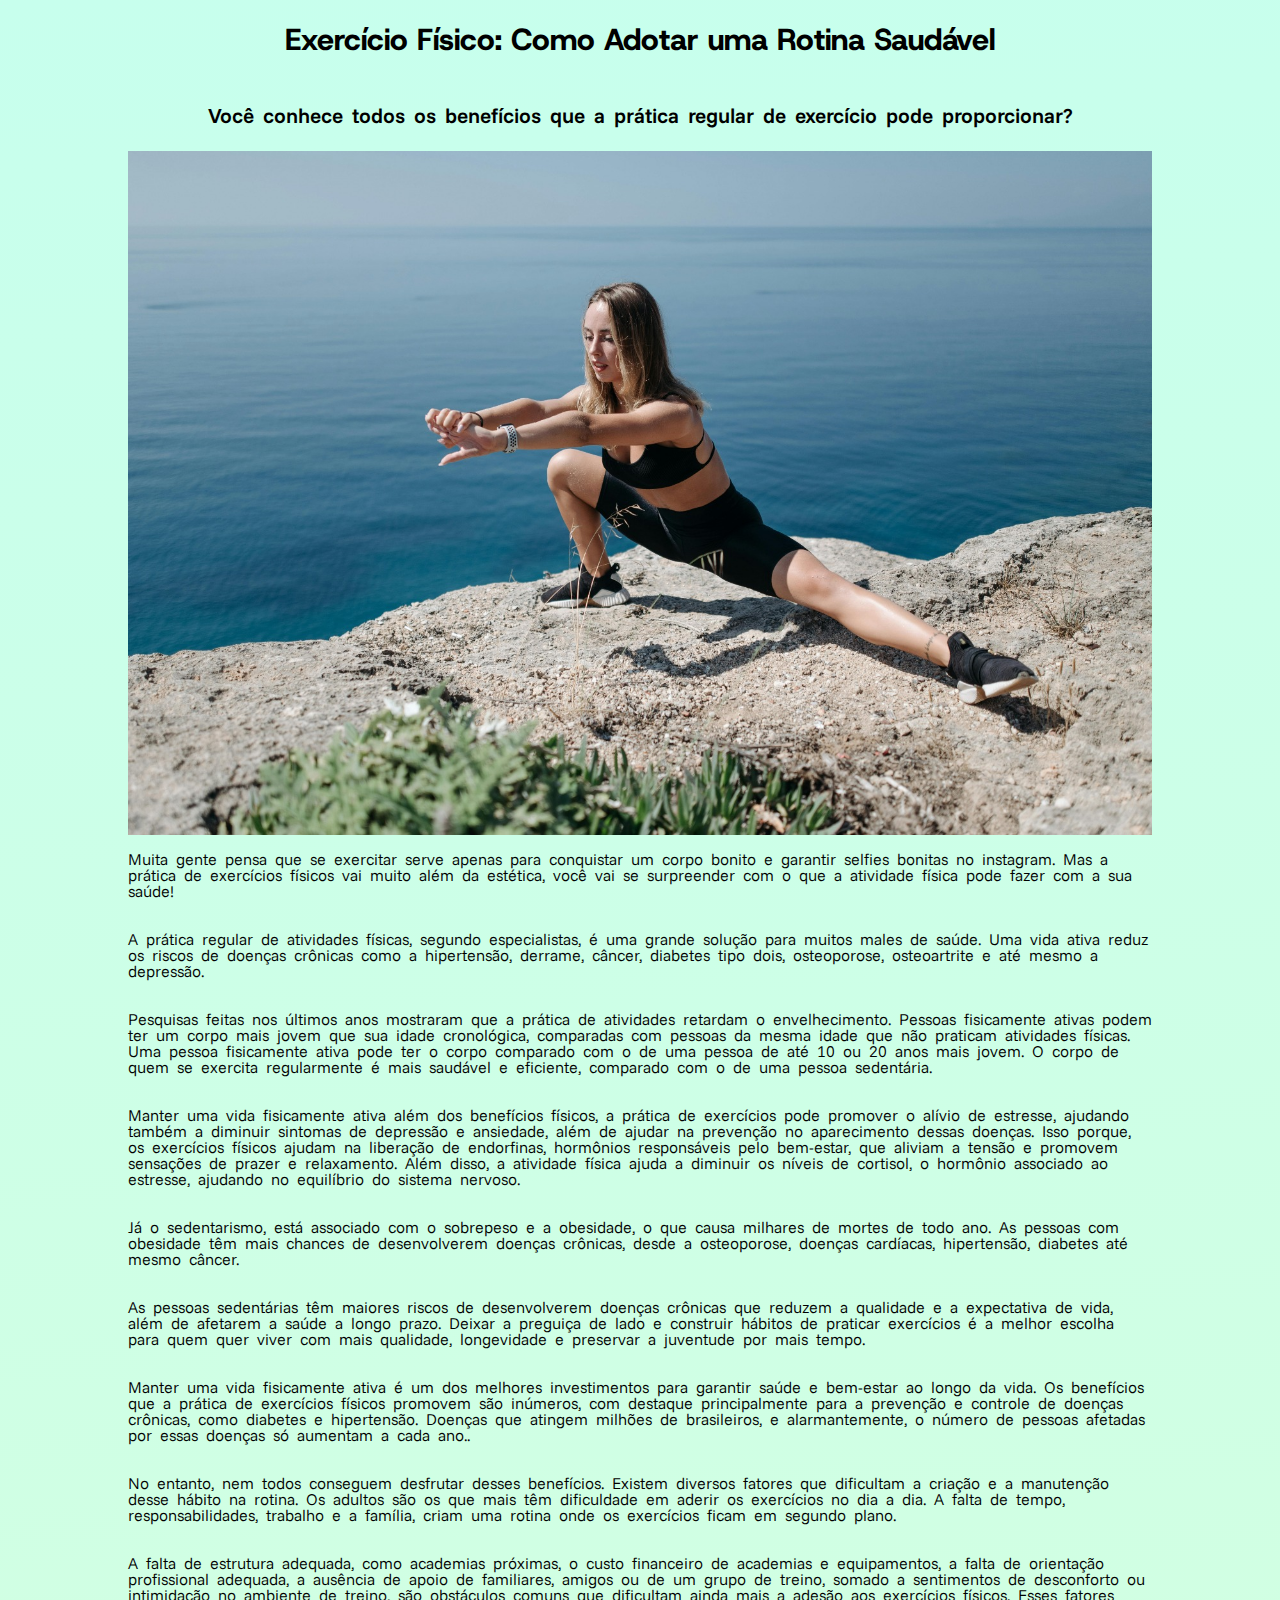
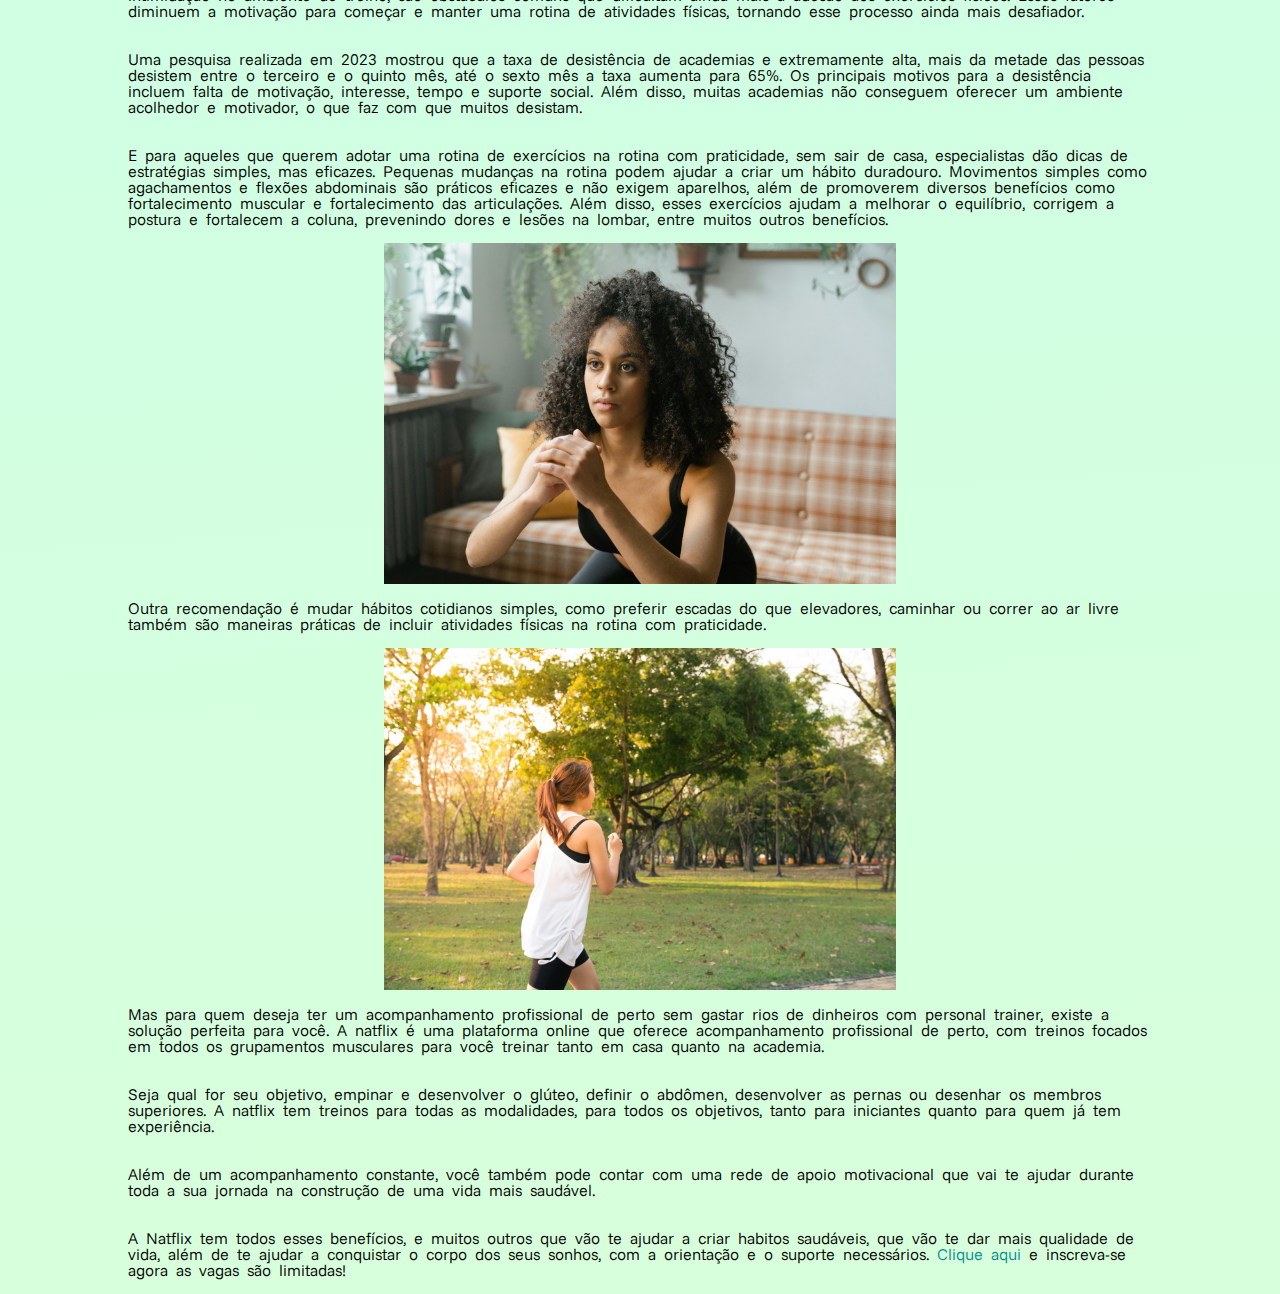
<file: index.html>
<!DOCTYPE html>
<html lang="pt-BR">

<head>
    <meta charset="UTF-8">
    <meta name="viewport" content="width=device-width, initial-scale=1.0">
    <link rel="stylesheet" href="main.css">
    <link rel="preconnect" href="https://fonts.googleapis.com">
    <link rel="preconnect" href="https://fonts.gstatic.com" crossorigin>
    <link href="https://fonts.googleapis.com/css2?family=Host+Grotesk:ital,wght@0,300..800;1,300..800&display=swap"
        rel="stylesheet">
    <link rel="preconnect" href="https://fonts.googleapis.com">
    <link rel="preconnect" href="https://fonts.gstatic.com" crossorigin>
    <link
        href="https://fonts.googleapis.com/css2?family=Funnel+Sans:ital,wght@0,300..800;1,300..800&family=Host+Grotesk:ital,wght@0,300..800;1,300..800&display=swap"
        rel="stylesheet">

    <title>Eco do Corpo</title>
</head>

<body>
    <h1>Exercício Físico: Como Adotar uma Rotina Saudável</h1>

    <main>
        <h3>Você conhece todos os benefícios que a prática regular de exercício pode proporcionar?</h3>
        <section>
            <img src="./scretching.jpg">
            <p>Muita gente pensa que se exercitar serve apenas para conquistar um corpo bonito e garantir selfies
                bonitas no instagram. Mas a prática de exercícios físicos vai muito além da estética, você vai se
                surpreender com o que a atividade física pode fazer com a sua saúde! </p>
            <p>A prática regular de atividades físicas, segundo especialistas, é uma grande solução para muitos males de
                saúde. Uma vida ativa reduz os riscos de doenças crônicas como a hipertensão, derrame, câncer, diabetes
                tipo dois, osteoporose, osteoartrite e até mesmo a depressão. </p>
            <p>Pesquisas feitas nos últimos anos mostraram que a prática de atividades retardam o envelhecimento.
                Pessoas fisicamente ativas podem ter um corpo mais jovem que sua idade cronológica, comparadas com
                pessoas da mesma idade que não praticam atividades físicas. Uma pessoa fisicamente ativa pode ter o
                corpo comparado com o de uma pessoa de até 10 ou 20 anos mais jovem. O corpo de quem se exercita
                regularmente é mais saudável e eficiente, comparado com o de uma pessoa sedentária. </p>
            <p>Manter uma vida fisicamente ativa além dos benefícios físicos, a prática de exercícios pode promover o
                alívio de estresse, ajudando também a diminuir sintomas de depressão e ansiedade, além de ajudar na
                prevenção no aparecimento dessas doenças. Isso porque, os exercícios físicos ajudam na liberação de
                endorfinas, hormônios responsáveis pelo bem-estar, que aliviam a tensão e promovem sensações de prazer e
                relaxamento. Além disso, a atividade física ajuda a diminuir os níveis de cortisol, o hormônio associado
                ao estresse, ajudando no equilíbrio do sistema nervoso.</p>
            <p>Já o sedentarismo, está associado com o sobrepeso e a obesidade, o que causa milhares de mortes de todo
                ano. As pessoas com obesidade têm mais chances de desenvolverem doenças crônicas, desde a osteoporose,
                doenças cardíacas, hipertensão, diabetes até mesmo câncer. </p>
            <p>As pessoas sedentárias têm maiores riscos de desenvolverem doenças crônicas que reduzem a qualidade e a
                expectativa de vida, além de afetarem a saúde a longo prazo. Deixar a preguiça de lado e construir
                hábitos de praticar exercícios é a melhor escolha para quem quer viver com mais qualidade, longevidade e
                preservar a juventude por mais tempo.</p>
            <p>Manter uma vida fisicamente ativa é um dos melhores investimentos para garantir saúde e bem-estar ao
                longo da vida. Os benefícios que a prática de exercícios físicos promovem são inúmeros, com destaque
                principalmente para a prevenção e controle de doenças crônicas, como diabetes e hipertensão. Doenças que
                atingem milhões de brasileiros, e alarmantemente, o número de pessoas afetadas por essas doenças só
                aumentam a cada ano.. </p>
            <p>No entanto, nem todos conseguem desfrutar desses benefícios. Existem diversos fatores que dificultam a
                criação e a manutenção desse hábito na rotina. Os adultos são os que mais têm dificuldade em aderir os
                exercícios no dia a dia. A falta de tempo, responsabilidades, trabalho e a família, criam uma rotina
                onde os exercícios ficam em segundo plano.</p>
            <p>A falta de estrutura adequada, como academias próximas, o custo financeiro de academias e equipamentos, a
                falta de orientação profissional adequada, a ausência de apoio de familiares, amigos ou de um grupo de
                treino, somado a sentimentos de desconforto ou intimidação no ambiente de treino, são obstáculos comuns
                que dificultam ainda mais a adesão aos exercícios físicos. Esses fatores diminuem a motivação para
                começar e manter uma rotina de atividades físicas, tornando esse processo ainda mais desafiador.</p>
            <p>Uma pesquisa realizada em 2023 mostrou que a taxa de desistência de academias e extremamente alta, mais
                da metade das pessoas desistem entre o terceiro e o quinto mês, até o sexto mês a taxa aumenta para 65%.
                Os principais motivos para a desistência incluem falta de motivação, interesse, tempo e suporte social.
                Além disso, muitas academias não conseguem oferecer um ambiente acolhedor e motivador, o que faz com que
                muitos desistam.</p>
            <p>E para aqueles que querem adotar uma rotina de exercícios na rotina com praticidade, sem sair de casa,
                especialistas dão dicas de estratégias simples, mas eficazes. Pequenas mudanças na rotina podem ajudar a
                criar um hábito duradouro. Movimentos simples como agachamentos e flexões abdominais são práticos
                eficazes e não exigem aparelhos, além de promoverem diversos benefícios como fortalecimento muscular e
                fortalecimento das articulações. Além disso, esses exercícios ajudam a melhorar o equilíbrio, corrigem a
                postura e fortalecem a coluna, prevenindo dores e lesões na lombar, entre muitos outros benefícios.</p>
            <img class="img-spc" src="./focused.jpg">
            <p>Outra recomendação é mudar hábitos cotidianos simples, como preferir escadas do que elevadores, caminhar
                ou correr ao ar livre também são maneiras práticas de incluir atividades físicas na rotina com
                praticidade.</p>
            <img class="img-spc" src="./running.jpg">
            <p>Mas para quem deseja ter um acompanhamento profissional de perto sem gastar rios de dinheiros com
                personal trainer, existe a solução perfeita para você. A natflix é uma plataforma online que oferece
                acompanhamento profissional de perto, com treinos focados em todos os grupamentos musculares para você
                treinar tanto em casa quanto na academia.</p>
            <p>Seja qual for seu objetivo, empinar e desenvolver o glúteo, definir o abdômen, desenvolver as pernas ou
                desenhar os membros superiores. A natflix tem treinos para todas as modalidades, para todos os
                objetivos, tanto para iniciantes quanto para quem já tem experiência.</p>
            <p>Além de um acompanhamento constante, você também pode contar com uma rede de apoio motivacional que vai
                te ajudar durante toda a sua jornada na construção de uma vida mais saudável.</p>
            <p>A Natflix tem todos esses benefícios, e muitos outros que vão te ajudar a criar habitos saudáveis, que
                vão te dar mais qualidade de vida, além de te ajudar a conquistar o corpo dos seus sonhos, com a
                orientação e o suporte necessários. <a target="_blank"
                    href="https://natflixfitness.com/?ref=S95754518M">Clique aqui</a> e inscreva-se agora as vagas são
                limitadas!</p>
        </section>
    </main>
</body>

</html>
</file>
<file: main.css>
html, body, div, span, applet, object, iframe,
h1, h2, h3, h4, h5, h6, p, blockquote, pre,
a, abbr, acronym, address, big, cite, code,
del, dfn, em, img, ins, kbd, q, s, samp,
small, strike, strong, sub, sup, tt, var,
b, u, i, center,
dl, dt, dd, ol, ul, li,
fieldset, form, label, legend,
table, caption, tbody, tfoot, thead, tr, th, td,
article, aside, canvas, details, embed, 
figure, figcaption, footer, header, hgroup, 
menu, nav, output, ruby, section, summary,
time, mark, audio, video {
	margin: 0;
	padding: 0;
	border: 0;
	font-size: 100%;
	font: inherit;
	vertical-align: baseline;
}
/* HTML5 display-role reset for older browsers */
article, aside, details, figcaption, figure, 
footer, header, hgroup, menu, nav, section {
	display: block;
}
body {
	line-height: 1;
}
ol, ul {
	list-style: none;
}
blockquote, q {
	quotes: none;
}
blockquote:before, blockquote:after,
q:before, q:after {
	content: '';
	content: none;
}
table {
	border-collapse: collapse;
	border-spacing: 0;
}

body {
    min-width: 100vw;
    max-width: 100vw;
    min-height: 100vh;
    background: rgb(199,255,237);
    background: linear-gradient(176deg, rgba(199,255,237,1) 0%, rgba(216,255,219,1) 100%);
}

h1 {
    font-family: "Host Grotesk", sans-serif;
    font-optical-sizing: auto;
    font-style: normal;
    font-weight: 800;
    text-align: center;
    padding: 25px;
    font-size: 1.9rem;
    margin-bottom: 25px;
}

main h3 {
    font-family: "Funnel Sans", sans-serif;
    font-optical-sizing: auto;
    font-weight: 600;
    font-style: normal;
    font-size: 1.3rem;
    word-spacing: 4px;
    margin-bottom: 25px;
    text-align: center;
}

main {
    display: flex;
    flex-direction: column;
    max-width: 100%;
    align-items: center;
}

main section {
    font-family: "Funnel Sans", sans-serif;
    font-optical-sizing: auto;
    font-style: normal;
    word-spacing: 4px;
    max-width: 80%;
    display: flex;
    flex-direction: column;
    align-items: center;
}

main section img {
    min-width: 100%;
    max-width: 100%;
}

main section p {
    width: 100%;
    max-width: 100%;
    padding-top: 1rem;
    padding-bottom: 1rem;
    font-weight: 200;
    text-align: start;
}

body main section .img-spc {
    min-width: auto;
    width: 50%;
}

a {
    text-decoration: none;
    color: #008F8C;
}

@media screen and (max-width: 500px) {
    body main section .img-spc {
        min-width: 100%;
        width: 100%;
    }
}
</file>
